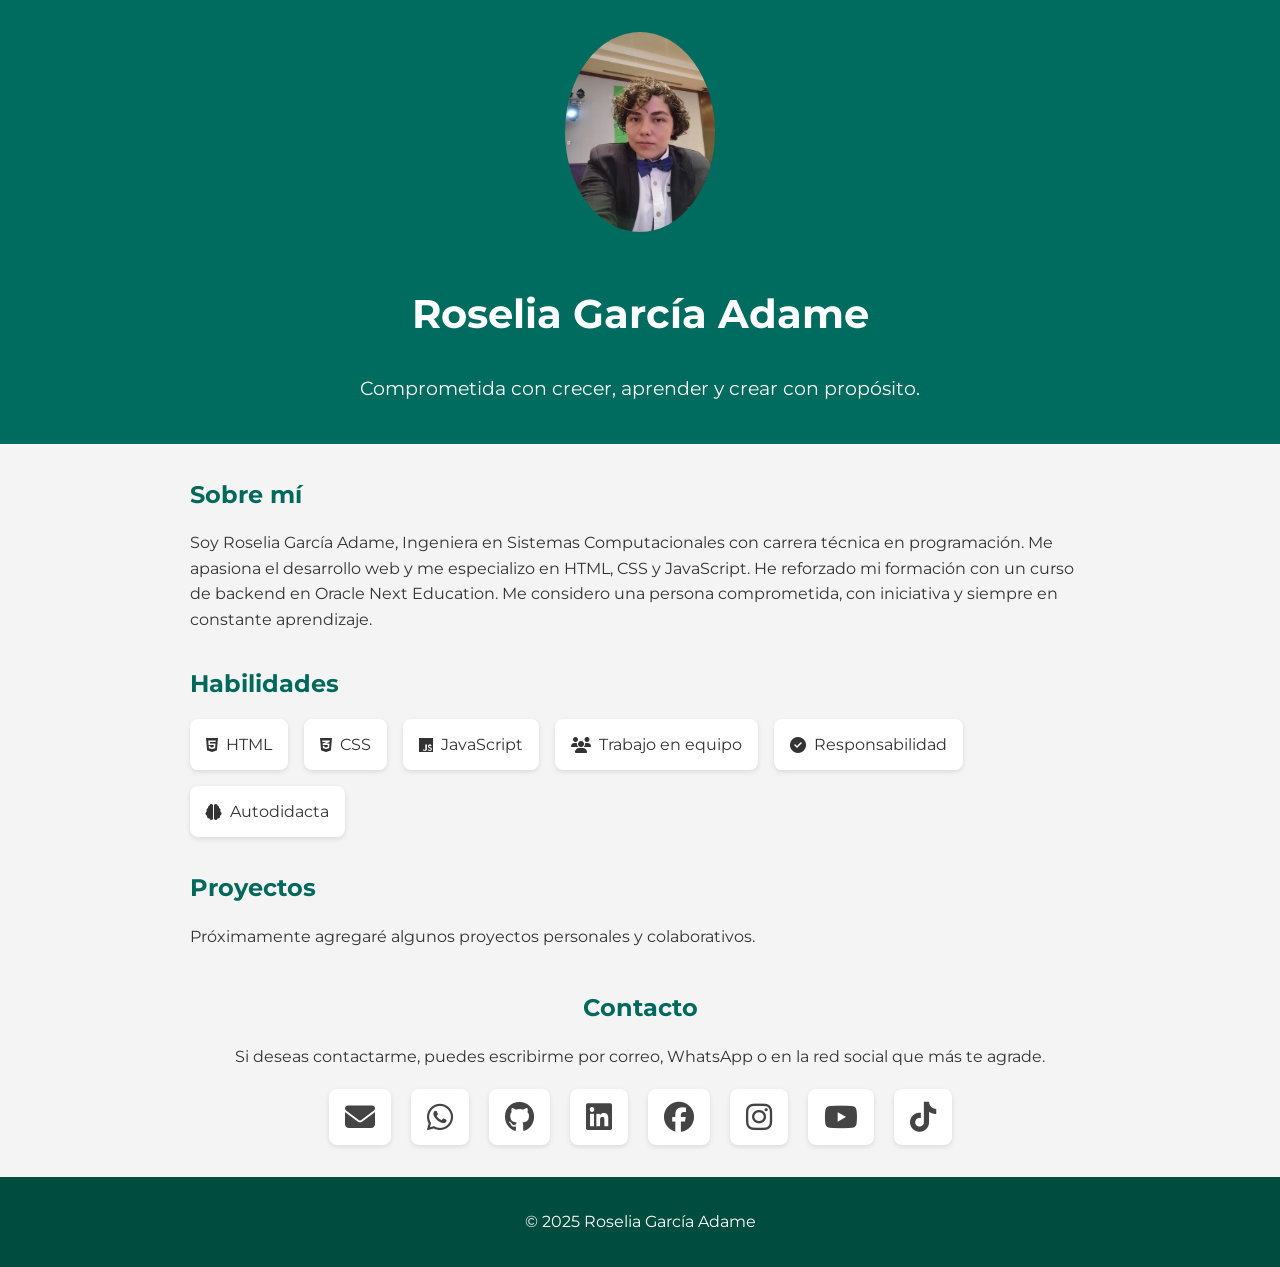
<file: index.html>
<!DOCTYPE html>
<html lang="es">
<head>
    <meta charset="UTF-8">
    <meta name="viewport" content="width=device-width, initial-scale=1.0">
    <title>Roselia García Adame - Portafolio</title>
    <link href="https://fonts.googleapis.com/css2?family=Montserrat:wght@400;700&display=swap" rel="stylesheet">
    <link rel="stylesheet" href="https://cdnjs.cloudflare.com/ajax/libs/font-awesome/6.4.0/css/all.min.css">
    <link rel="stylesheet" href="css/styles.css">
</head>
<body>
    <header>
        <img src="img/ImgPerfil.jpg" alt="Roselia García Adame">
        <h1>Roselia García Adame</h1>
        <p>Comprometida con crecer, aprender y crear con propósito.</p>
    </header>

    <section id="sobre-mi">
        <h2>Sobre mí</h2>
        <p>Soy Roselia García Adame, Ingeniera en Sistemas Computacionales con carrera técnica en programación. 
        Me apasiona el desarrollo web y me especializo en HTML, CSS y JavaScript. He reforzado mi formación con un curso de backend 
        en Oracle Next Education. Me considero una persona comprometida, con iniciativa y siempre en constante aprendizaje.</p>
    </section>

    <section id="habilidades">
        <h2>Habilidades</h2>
        <div class="skills">
            <div class="skill"><i class="fab fa-html5"></i> HTML</div>
            <div class="skill"><i class="fab fa-css3-alt"></i> CSS</div>
            <div class="skill"><i class="fab fa-js"></i> JavaScript</div>
            <div class="skill"><i class="fas fa-users"></i> Trabajo en equipo</div>
            <div class="skill"><i class="fas fa-check-circle"></i> Responsabilidad</div>
            <div class="skill"><i class="fas fa-brain"></i> Autodidacta</div>
        </div>
    </section>

    <section id="proyectos">
        <h2>Proyectos</h2>
        <p>Próximamente agregaré algunos proyectos personales y colaborativos.</p>
    </section>

    <section id="contacto">
        <h2>Contacto</h2>
        <p>Si deseas contactarme, puedes escribirme por correo, WhatsApp o en la red social que más te agrade.</p>
        <div class="social">
            <a href="mailto:garcía.roselia.proga@gmail.com" target="_blank" title="Correo"><i class="fas fa-envelope"></i></a>
            <a href="https://wa.me/5212211953944" target="_blank" title="WhatsApp"><i class="fab fa-whatsapp"></i></a>
            <a href="https://github.com/GarciaRoze" target="_blank" title="GitHub"><i class="fab fa-github"></i></a>
            <a href="https://www.linkedin.com/in/roselia-garcia-adame-68b727257/" target="_blank" title="LinkedIn"><i class="fab fa-linkedin"></i></a>
            <a href="https://www.facebook.com/roze.garcia/" target="_blank" title="Facebook"><i class="fab fa-facebook"></i></a>
            <a href="https://www.instagram.com/roze_garcia/" target="_blank" title="Instagram"><i class="fab fa-instagram"></i></a>
            <a href="https://www.youtube.com/@rozegarcia8797" target="_blank" title="YouTube"><i class="fab fa-youtube"></i></a>
            <a href="https://www.tiktok.com/@garcia.roze" target="_blank" title="TikTok"><i class="fab fa-tiktok"></i></a>
        </div>
    </section>

    <footer>
        <p>&copy; 2025 Roselia García Adame</p>
    </footer>
</body>
</html>
</file>
<file: css/styles.css>
body {
    font-family: 'Montserrat', sans-serif;
    margin: 0;
    padding: 0;
    background: #f4f4f4;
    color: #333;
    line-height: 1.6;
}

header {
    background-color: hsl(173, 100%, 21%);
    color: white;
    text-align: center;
    padding: 2rem;
}

header img {
    width: 150px;
    border-radius: 50%;
    margin-bottom: 1em;
}

header h1 {
    font-size: 2.5rem;
}

header p {
    font-size: 1.2rem;
    margin: 0.5rem;
}

section {
    max-width: 900px;
    margin: 2rem auto;
    padding: 0 1rem;
}

h2 {
    color: #00695c;
    margin-bottom: 1rem;
}

.skills {
    display: flex;
    flex-wrap: wrap;
    gap: 1rem;
}

.skill {
    background: white;
    border-radius: 8px;
    padding: 0.8rem 1rem;
    box-shadow: 0 2px 5px rgba(0,0,0,0.1);
    display: flex;
    align-items: center;
    gap: 0.5rem;
    transition: all 0.3s ease;
    color: #333;
}

.skill:hover {
    background: #e0f2f1;
}

#contacto {
    text-align: center;
    margin-top: 40px;
}

.social {
    display: flex;
    flex-wrap: wrap;
    justify-content: center;
    gap: 20px;
    margin-top: 20px;
}

.social a {
    font-size: 30px;
    color: #444;
    background: white;
    border-radius: 8px;
    padding: 0.8rem 1rem;
    box-shadow: 0 2px 5px rgba(0,0,0,0.1);
    display: flex;
    align-items: center;
    text-decoration: none;
    transition: all 0.3s ease;
}
.social a:hover {
    background: linear-gradient(135deg, #00c9a7, #92fe9d);
    color: white;
    transform: scale(1.1);
}
footer {
    text-align: center;
    padding: 1rem;
    background: #004d40;
    color: white;
    margin-top: 2rem;
}

/* 🌐 RESPONSIVE DESIGN */
@media (max-width: 768px) {
    header img {
        width: 120px;
        height: 120px;
    }

    .skills {
        flex-direction: column;
        align-items: center;
    }

    section {
        padding: 1rem;
    }

    .social {
        flex-wrap: wrap;
        gap: 1rem;
    }

    .social a {
        font-size: 1.6rem;
    }

    .whatsapp-btn {
        font-size: 1rem;
        padding: 0.6rem 1rem;
    }
}

@media (max-width: 480px) {
    header {
        padding: 1rem;
    }

    h1 {
        font-size: 1.5rem;
    }

    h2 {
        font-size: 1.2rem;
    }

    .social {
        justify-content: space-around;
    }

    .contact-item {
        flex-direction: column;
        align-items: flex-start;
    }
}
</file>
